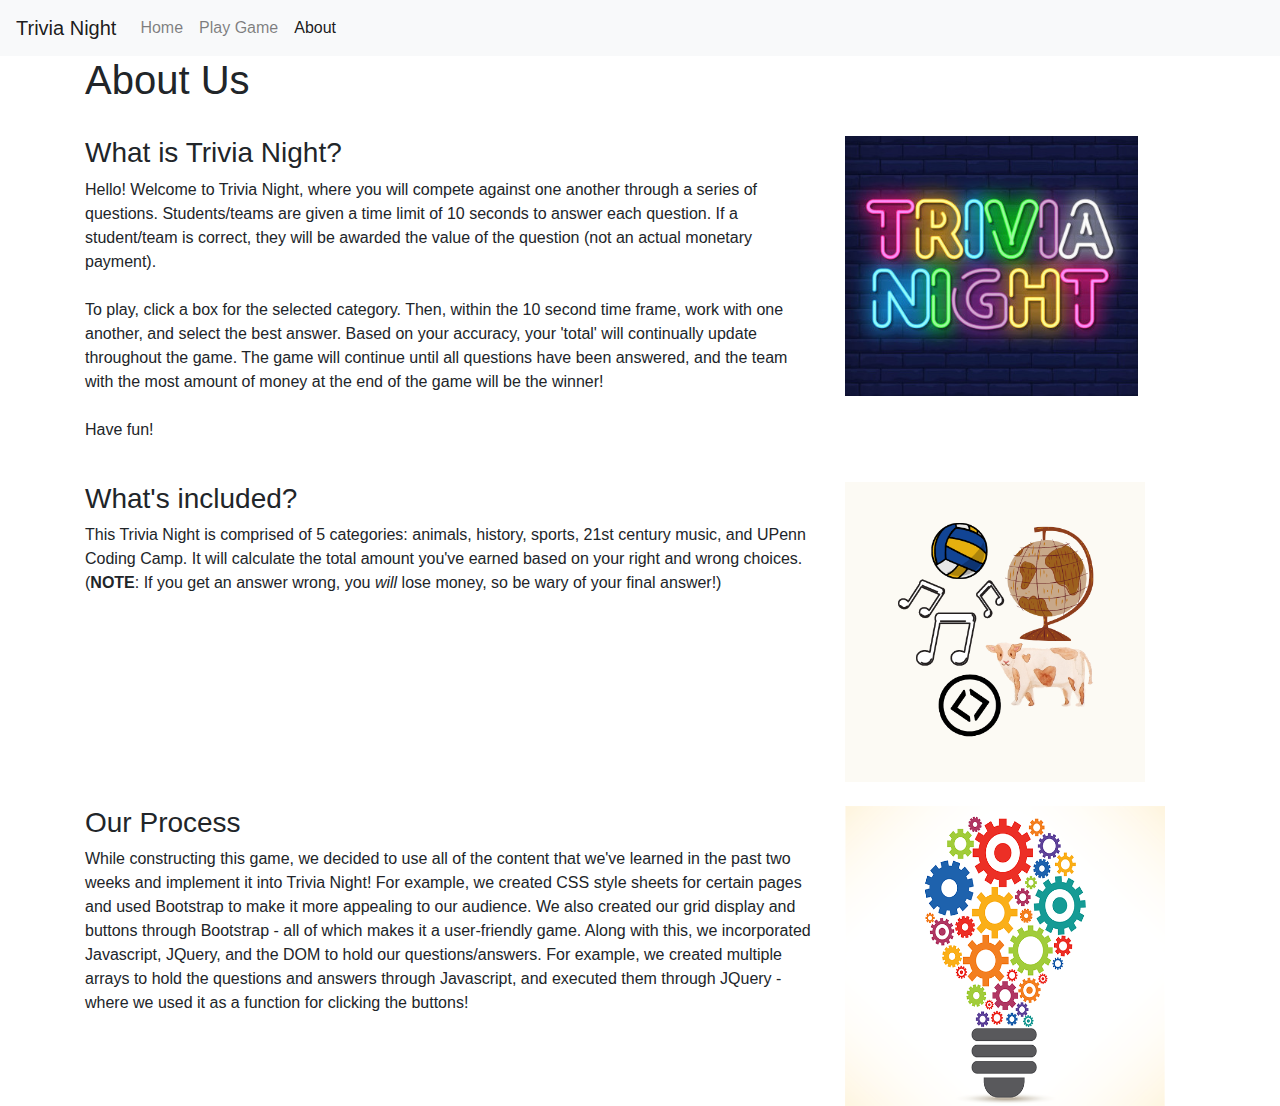
<file: about.html>
<!DOCTYPE html>
<html>

<head>
    <link href="css/style.css" type="text/css" rel="stylesheet">
    <title>Jeopardy | About</title>
    <link rel="stylesheet" href="https://maxcdn.bootstrapcdn.com/bootstrap/4.0.0/css/bootstrap.min.css">
    <script src="https://code.jquery.com/jquery-3.5.1.slim.min.js" integrity="sha384-DfXdz2htPH0lsSSs5nCTpuj/zy4C+OGpamoFVy38MVBnE+IbbVYUew+OrCXaRkfj" crossorigin="anonymous"></script>
    <script src="https://cdn.jsdelivr.net/npm/popper.js@1.16.0/dist/umd/popper.min.js" integrity="sha384-Q6E9RHvbIyZFJoft+2mJbHaEWldlvI9IOYy5n3zV9zzTtmI3UksdQRVvoxMfooAo" crossorigin="anonymous"></script>
    <script src="https://stackpath.bootstrapcdn.com/bootstrap/4.5.0/js/bootstrap.min.js" integrity="sha384-OgVRvuATP1z7JjHLkuOU7Xw704+h835Lr+6QL9UvYjZE3Ipu6Tp75j7Bh/kR0JKI" crossorigin="anonymous"></script>
</head>

<body>

    <!-- Start Nav -->
    <nav class="navbar navbar-expand-lg navbar-light bg-light">
        <a class="navbar-brand" href="#">Trivia Night</a>
        <button class="navbar-toggler" type="button" data-toggle="collapse" data-target="#navbarNav"
            aria-controls="navbarNav" aria-expanded="false" aria-label="Toggle navigation">
            <span class="navbar-toggler-icon"></span>
        </button>
        <div class="collapse navbar-collapse" id="navbarNav">
            <ul class="navbar-nav">
                <li class="nav-item">
                    <a class="nav-link" href="index.html">Home</a>
                </li>
                <li class="nav-item">
                    <a class="nav-link" href="jeopardy.html">Play Game</a>
                </li>
                <li class="nav-item active">
                    <a class="nav-link" href="about.html">About <span class="sr-only">(current)</span></a>
                </li>
            </ul>
        </div>
    </nav>
    <!-- End Nav -->

    <div class="container">
        <h1>About Us</h1>
        <br>
        <div class="row">
            <div class="col-lg">
                <h3>What is Trivia Night?</h3>
                <p>
                    Hello! Welcome to Trivia Night, where you will compete against
                    one another through a series of questions. Students/teams are given a time
                    limit of 10 seconds to answer each question. If a student/team is correct,
                    they will be awarded the value of the question (not an actual monetary payment).
                    <br>
                    <br>
                    To play, click a box for the selected category. Then, within the 10 second time frame, work with
                    one another, and select the best answer. Based on your accuracy, your 'total' will continually
                    update throughout the game. The game will continue until all questions have been answered, and the team with the most amount 
                    of money at the end of the game will be the winner!
                    <br>
                    <br>
                    Have fun! 
                </p>
            </div>
            <div class="col-sm-4"><img src="./img/trivia.jpg" height="260" /></div>
        </div>
        
        <br>
        <div class="row">
            <div class="col-lg">
                <h3>What's included?</h3>
                <p>
                    This Trivia Night is comprised of 5 categories: animals, history, sports, 21st century music, and
                    UPenn Coding Camp. It will calculate the total amount you've earned based on your right and wrong choices. (<b>NOTE</b>: If you
                    get an answer wrong, you <i>will</i> lose money, so be wary of your final answer!)
                </p>
            </div>
            <div class="col-sm-4"><img src="./img/cat.png" height="300" width="300" /></div>
        </div>

        <br>
        <div class="row">
            <div class="col-lg">
                <h3>Our Process</h3>
                <p>
                    While constructing this game, we decided to use all of the content that we've learned in the past 
                    two weeks and implement it into Trivia Night! For example, we created CSS style sheets for certain
                    pages and used Bootstrap to make it more appealing to our audience. We also created our grid display and 
                    buttons through Bootstrap - all of which makes it a user-friendly game. Along with this, we incorporated Javascript, JQuery, 
                    and the DOM to hold our questions/answers. For example, we created multiple arrays to hold the questions and answers through
                    Javascript, and executed them through JQuery - where we used it as a function for clicking the buttons! 
                </p>
            </div>
            <div class="col-sm-4"><img src="./img/process.png" height="300" width="320" /></div>
        </div>

    </div>

</body>

</html>
</file>
<file: css/style.css>
body{
    font: 15px/1.5 Arial, Helvetica, sans-serif;
    padding: 0;
    margin:0;
    background-color: #f4f4f4;
}

.container{
    width: 80%;
    margin: auto;
    overflow: hidden;
}
</file>
